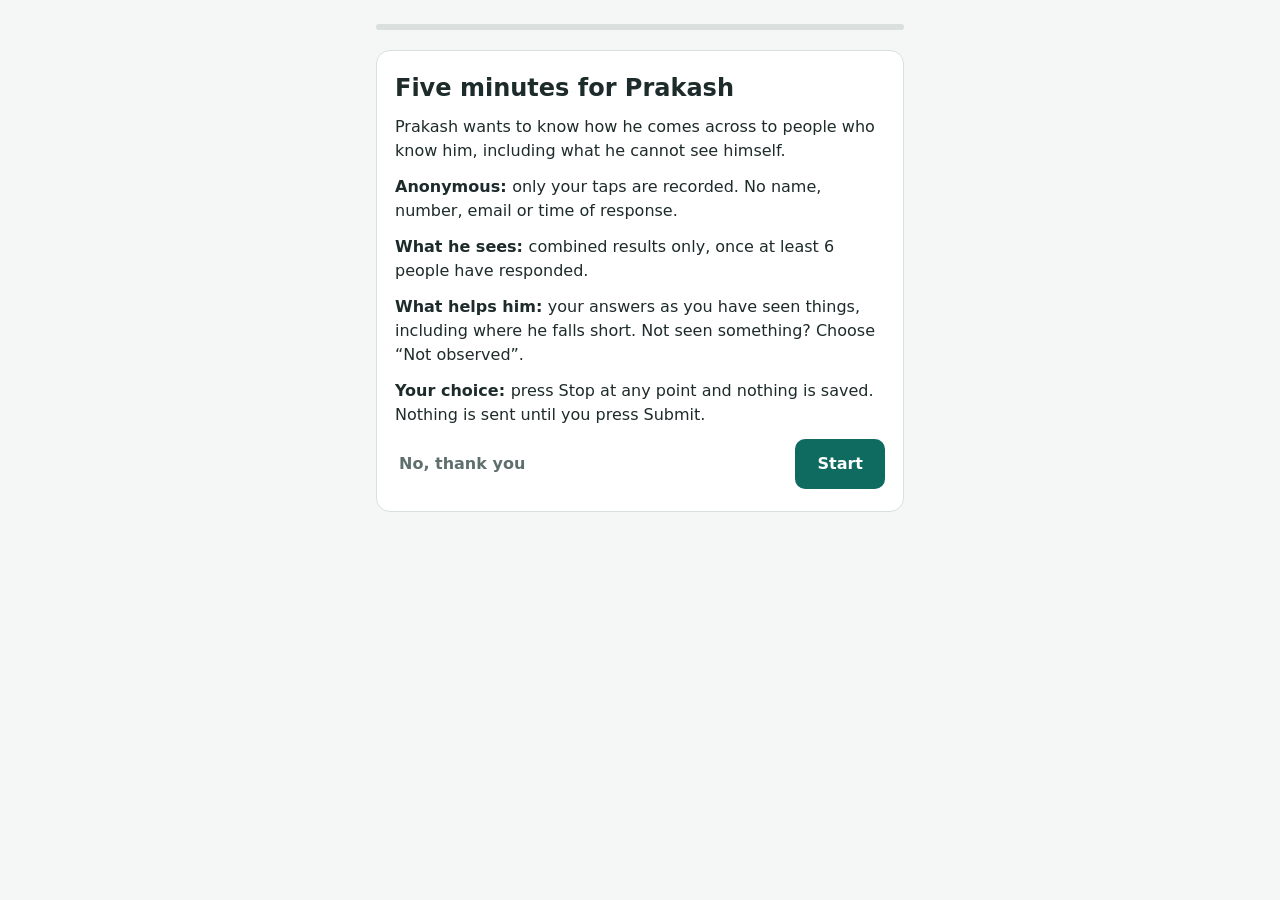
<file: index.html>
<!DOCTYPE html>
<html lang="en">
<head>
<meta charset="utf-8">
<meta name="viewport" content="width=device-width,initial-scale=1">
<meta name="robots" content="noindex,nofollow">
<title>Feedback for Prakash</title>
<link rel="stylesheet" href="style.css">
</head>
<body>
<div class="wrap">
  <div class="bar"><i id="bar"></i></div>
  <div id="app"></div>
</div>
<script src="config.js"></script>
<script src="questions.js"></script>
<script src="app.js"></script>
</body>
</html>
</file>
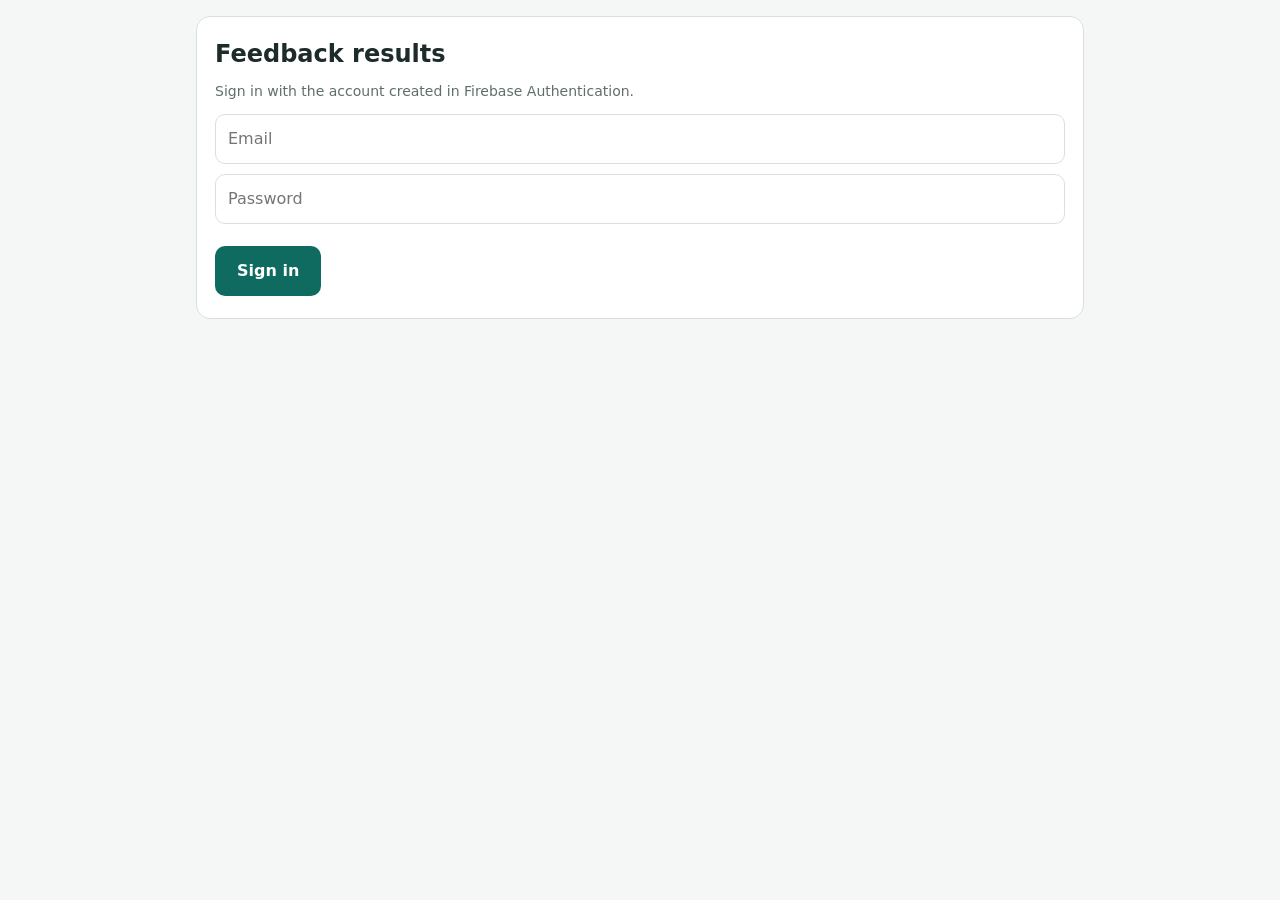
<file: results.html>
<!DOCTYPE html>
<html lang="en">
<head>
<meta charset="utf-8">
<meta name="viewport" content="width=device-width,initial-scale=1">
<meta name="robots" content="noindex,nofollow">
<title>Feedback results</title>
<link rel="stylesheet" href="style.css">
</head>
<body>
<div class="wrap wide"><div id="app"></div></div>
<script src="config.js"></script>
<script src="questions.js"></script>
<script src="results.js"></script>
</body>
</html>
</file>
<file: style.css>
:root{--ink:#1d2b2a;--mute:#5f6f6d;--line:#d9e0de;--bg:#f5f7f6;--card:#fff;--acc:#0f6b5f;--acc2:#e3f1ee;--warn:#b4532a;--good:#2f7d4f}
*{box-sizing:border-box}
html,body{margin:0;background:var(--bg);color:var(--ink);font:16px/1.5 system-ui,-apple-system,"Segoe UI",Roboto,sans-serif}
.wrap{max-width:560px;margin:0 auto;padding:16px 16px 48px;min-height:100vh;display:flex;flex-direction:column}
.wide{max-width:920px}
.bar{height:6px;background:var(--line);border-radius:3px;overflow:hidden;margin:8px 0 20px}
.bar>i{display:block;height:100%;background:var(--acc);width:0;transition:width .25s}
.card{background:var(--card);border:1px solid var(--line);border-radius:14px;padding:22px 18px;margin-bottom:16px}
.sec{font-size:13px;letter-spacing:.05em;text-transform:uppercase;color:var(--acc);font-weight:700;margin:0 0 6px}
.ctx{font-size:16px;color:var(--warn);font-weight:700;margin:0 0 10px}
h1{font-size:24px;line-height:1.25;margin:0 0 12px}
h2{font-size:20px;line-height:1.35;margin:0 0 16px;font-weight:600}
h3{font-size:16px;margin:0 0 10px}
p{margin:0 0 12px}.mute{color:var(--mute);font-size:14px}
.opt{display:block;width:100%;text-align:left;font:inherit;color:inherit;background:#fff;border:1.5px solid var(--line);border-radius:10px;padding:13px 14px;margin:0 0 9px;cursor:pointer;min-height:48px}
.opt:hover{border-color:var(--acc)}.opt.on{border-color:var(--acc);background:var(--acc2);font-weight:600}
.opt.na{color:var(--mute);border-style:dashed;margin-top:6px}
.chips{display:flex;flex-wrap:wrap;gap:8px;margin-bottom:14px}
.chip{font:inherit;color:inherit;background:#fff;border:1.5px solid var(--line);border-radius:22px;padding:9px 14px;cursor:pointer;min-height:44px}
.chip.on{border-color:var(--acc);background:var(--acc2);font-weight:600}
.nps{display:grid;grid-template-columns:repeat(6,1fr);gap:7px;margin-bottom:6px}
.nps .opt{text-align:center;margin:0;padding:12px 0}
.ends{display:flex;justify-content:space-between;font-size:13px;color:var(--mute);margin-bottom:10px}
.nav{display:flex;justify-content:space-between;gap:10px;margin-top:6px}
.btn{font:inherit;font-weight:600;border:0;border-radius:10px;padding:13px 22px;cursor:pointer;background:var(--acc);color:#fff;min-height:48px}
.btn:disabled{opacity:.4;cursor:default}.btn.ghost{background:transparent;color:var(--mute);padding-left:4px}
input[type=email],input[type=password]{font:inherit;width:100%;padding:12px;border:1.5px solid var(--line);border-radius:10px;margin-bottom:10px}
.note{background:#fff7e8;border:1px solid #efd9a8;border-radius:10px;padding:10px 12px;font-size:14px;margin-bottom:14px}
.err{color:var(--warn);font-size:14px}
table{width:100%;border-collapse:collapse;font-size:14px}
th,td{text-align:left;padding:8px 6px;border-bottom:1px solid var(--line);vertical-align:top}
th{font-size:12px;text-transform:uppercase;letter-spacing:.04em;color:var(--mute);font-weight:600}
td.num{text-align:right;white-space:nowrap;font-variant-numeric:tabular-nums}
.tablewrap{overflow-x:auto}
.meter{height:8px;background:var(--line);border-radius:4px;min-width:70px;overflow:hidden;margin-top:6px}
.meter>i{display:block;height:100%;background:var(--acc)}
.tag{display:inline-block;font-size:12px;font-weight:600;border-radius:12px;padding:2px 9px;white-space:nowrap;background:var(--line)}
.tag.open{background:#dcefe2;color:var(--good)}.tag.blind{background:#f8dfd3;color:var(--warn)}
.tag.unrec{background:#dfe8f7;color:#2c4f8f}.tag.known{background:#efe6c9;color:#6d5a12}
.dist{display:grid;grid-template-columns:minmax(120px,42%) 1fr auto;gap:6px 10px;align-items:center;font-size:14px;margin-bottom:6px}
.dist .meter{margin:0}
.grid2{display:grid;grid-template-columns:repeat(auto-fit,minmax(250px,1fr));gap:16px}
.big{font-size:34px;font-weight:700;line-height:1.1}
select{font:inherit;padding:8px;border-radius:8px;border:1.5px solid var(--line)}
</file>
